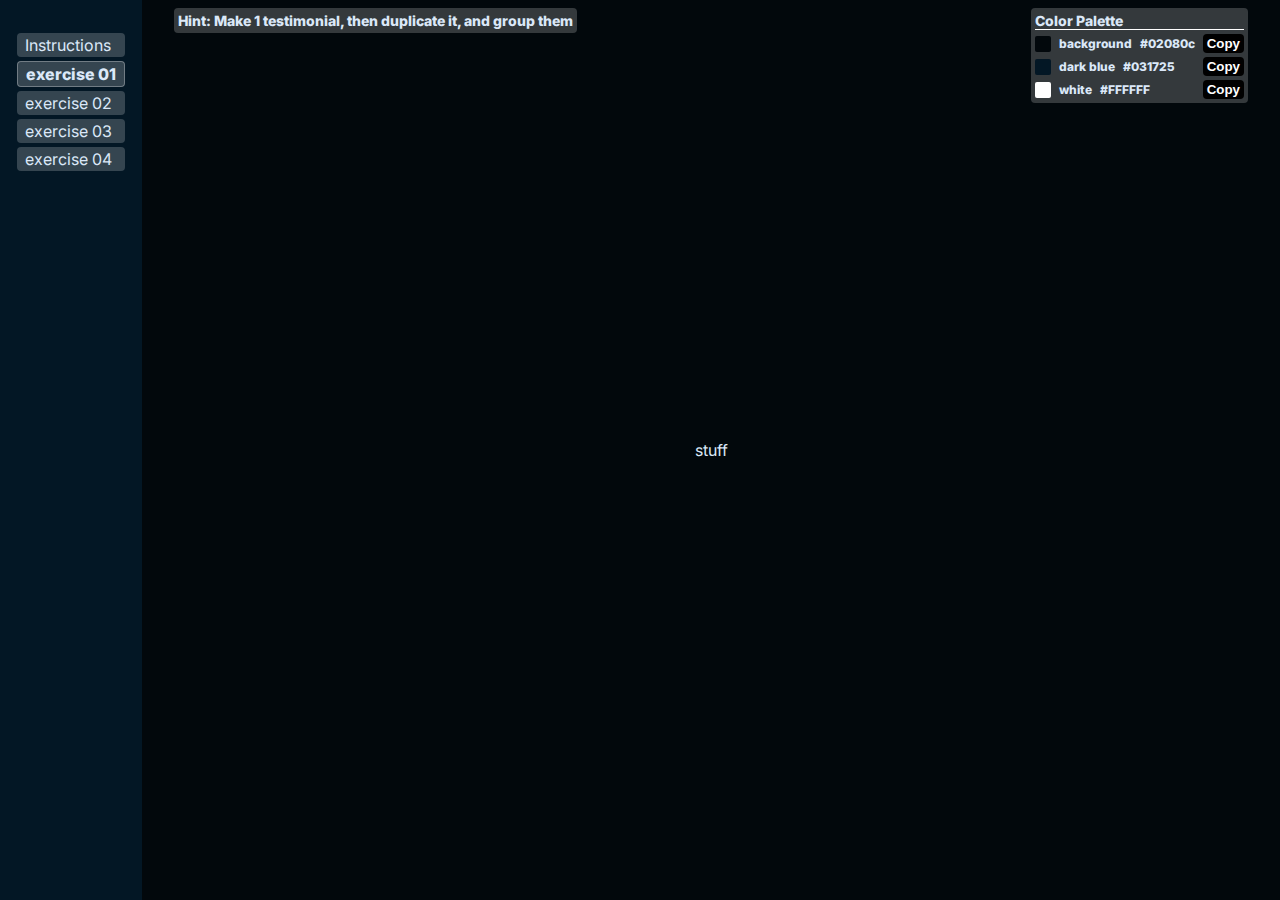
<file: pages/exercise_01.html>
<!DOCTYPE html>
<html lang="en">

<head>
    <meta charset="UTF-8">
    <meta name="viewport" content="width=device-width, initial-scale=1.0">
    <title>Exercise 01</title>
    <link rel="stylesheet" href="../css/common.css">
    <link rel="stylesheet" href="../css/exercise_01.css">
    <script src="../scripts/nav.js" defer></script>
    <script src="../scripts/colorPicker.js" defer></script>
</head>

<body>
    <nav id="main-nav">
    </nav>
    <main id="main-content">
        <div class="main-info">Hint: Make 1 testimonial, then duplicate it, and group them </div>
        <div class="color-palette">
            <span class="label">Color Palette</span>
            <div class="color-row" data-js-color-row>
                <span class="color-preview-box"></span>
                <span class="color-name">background</span>
                <span class="hex">#02080c</span>
                <button class="copy-btn" type="button">Copy</button>
            </div>
            <div class="color-row" data-js-color-row>
                <span class="color-preview-box"></span>
                <span class="color-name">dark blue</span>
                <span class="hex">#031725</span>
                <button class="copy-btn" type="button">Copy</button>
            </div>
            <div class="color-row" data-js-color-row>
                <span class="color-preview-box"></span>
                <span class="color-name">white</span>
                <span class="hex">#FFFFFF</span>
                <button class="copy-btn" type="button">Copy</button>
            </div>
        </div>

        stuff
    </main>
</body>

</html>
</file>
<file: css/common.css>
@import url('https://fonts.googleapis.com/css2?family=Inter:ital,opsz,wght@0,14..32,100..900;1,14..32,100..900&display=swap');

* {
    margin: 0;
    box-sizing: border-box;
}

button {
    cursor: pointer;
}

body {
    --text: #dbe8f8;
    --background: #02080c;
    --primary: #8bbbe8;
    --secondary: #ff1145;
    --accent: #fcaf1f;
    --dark-blue: #031725;

    background-color: var(--background);
    color: var(--text);

    font-family: "Inter", sans-serif;
    font-optical-sizing: auto;
    font-style: normal;

    display: flex;
    min-height: 100dvh;
}

#main-nav {
    background-color: var(--dark-blue);
    display: flex;
    flex-direction: column;
    gap: 4px;
    padding: 32px 16px;
    max-height: 100dvh;
    overflow-y: auto;
    border: 1px solid transparent;

    >.main-nav-btn {
        transition: all 0.2s ease-in-out;
        color: var(--text);
        text-decoration: none;
        background-color: rgba(255, 255, 255, 0.2);
        padding: 2px 8px;
        border-radius: 4px;
    }

    >.main-nav-btn:hover {
        background-color: rgba(255, 255, 255, 0.4);
    }

    >.main-nav-btn.active {
        font-weight: 800;
        border: 1px solid rgba(255, 255, 255, 0.3)
    }
}

#main-content {
    position: relative;
    flex: 1;
    display: flex;
    flex-direction: column;
    justify-content: center;
    align-items: center;
}

.main-info {
    position: absolute;
    left: 32px;
    top: 8px;
    font-weight: 800;
    font-size: 14px;
    background-color: rgba(255, 255, 255, 0.2);
    padding: 4px;
    border-radius: 4px;
}

.color-palette {
    position: absolute;
    right: 32px;
    top: 8px;
    font-weight: 800;
    background-color: rgba(255, 255, 255, 0.2);
    padding: 4px;
    border-radius: 4px;
    display: flex;
    flex-direction: column;
    gap: 4px;
    font-size: 12px;

    >.label {
        font-size: 14px;
        font-weight: 800;
        border-bottom: 1px solid white;
        width: 100%;
    }
}

.color-row {
    display: flex;
    flex-direction: row;
    align-items: center;
    gap: 8px;
}

.color-preview-box {
    width: 16px;
    height: 16px;
    border-radius: 2px;
    background-color: gray;
}

.copy-btn {
    border: none;
    border-radius: 4px;
    padding: 2px 4px;
    background-color: black;
    font-weight: 800;
    color: white;
    margin-left: auto;
}

.column {
    position: relative;
}

.column.active:hover::before {
    content: "";
    border: 2px dashed var(--accent);
    position: absolute;
    left: -8px;
    right: -8px;
    top: -8px;
    bottom: -8px;
    pointer-events: none;
}

.column.active:hover::after {
    content: "↓";
    position: absolute;
    right: -22px;
    top: 50%;
    transform: translateY(-50%);
    color: var(--accent);
    font-size: 32px;
    font-weight: bold;
    pointer-events: none;
}

.row {
    position: relative;
}

.row.active:hover::before {
    content: "";
    border: 2px dashed var(--secondary);
    position: absolute;
    left: -8px;
    right: -8px;
    top: -8px;
    bottom: -8px;
    pointer-events: none;
}

.row.active:hover::after {
    content: "→";
    position: absolute;
    top: -29px;
    left: 50%;
    transform: translateX(-50%);
    color: var(--secondary);
    font-size: 32px;
    font-weight: bold;
    pointer-events: none;
}
</file>
<file: css/exercise_01.css>
.testimonials-cont{
    margin-top: 32px;
    display: flex;
    flex-direction: column;
    gap: 16px;
    align-items: center;
}

.testimonial{
    display: flex;
    gap: 16px;
    border: 1px solid #FFFFFF;
    border-radius: 4px;
    align-items: center;
    padding: 20px;
    max-width: 700px;
    width: 100%;
    background-color: #031725;
}

.testimonial-content{
    display: flex;
    flex-direction: column;
    gap: 8px;
    width: 100%;
}
.t-title{
    font-weight: 800;
}
.t-name{
    align-self: flex-end;
}
</file>
